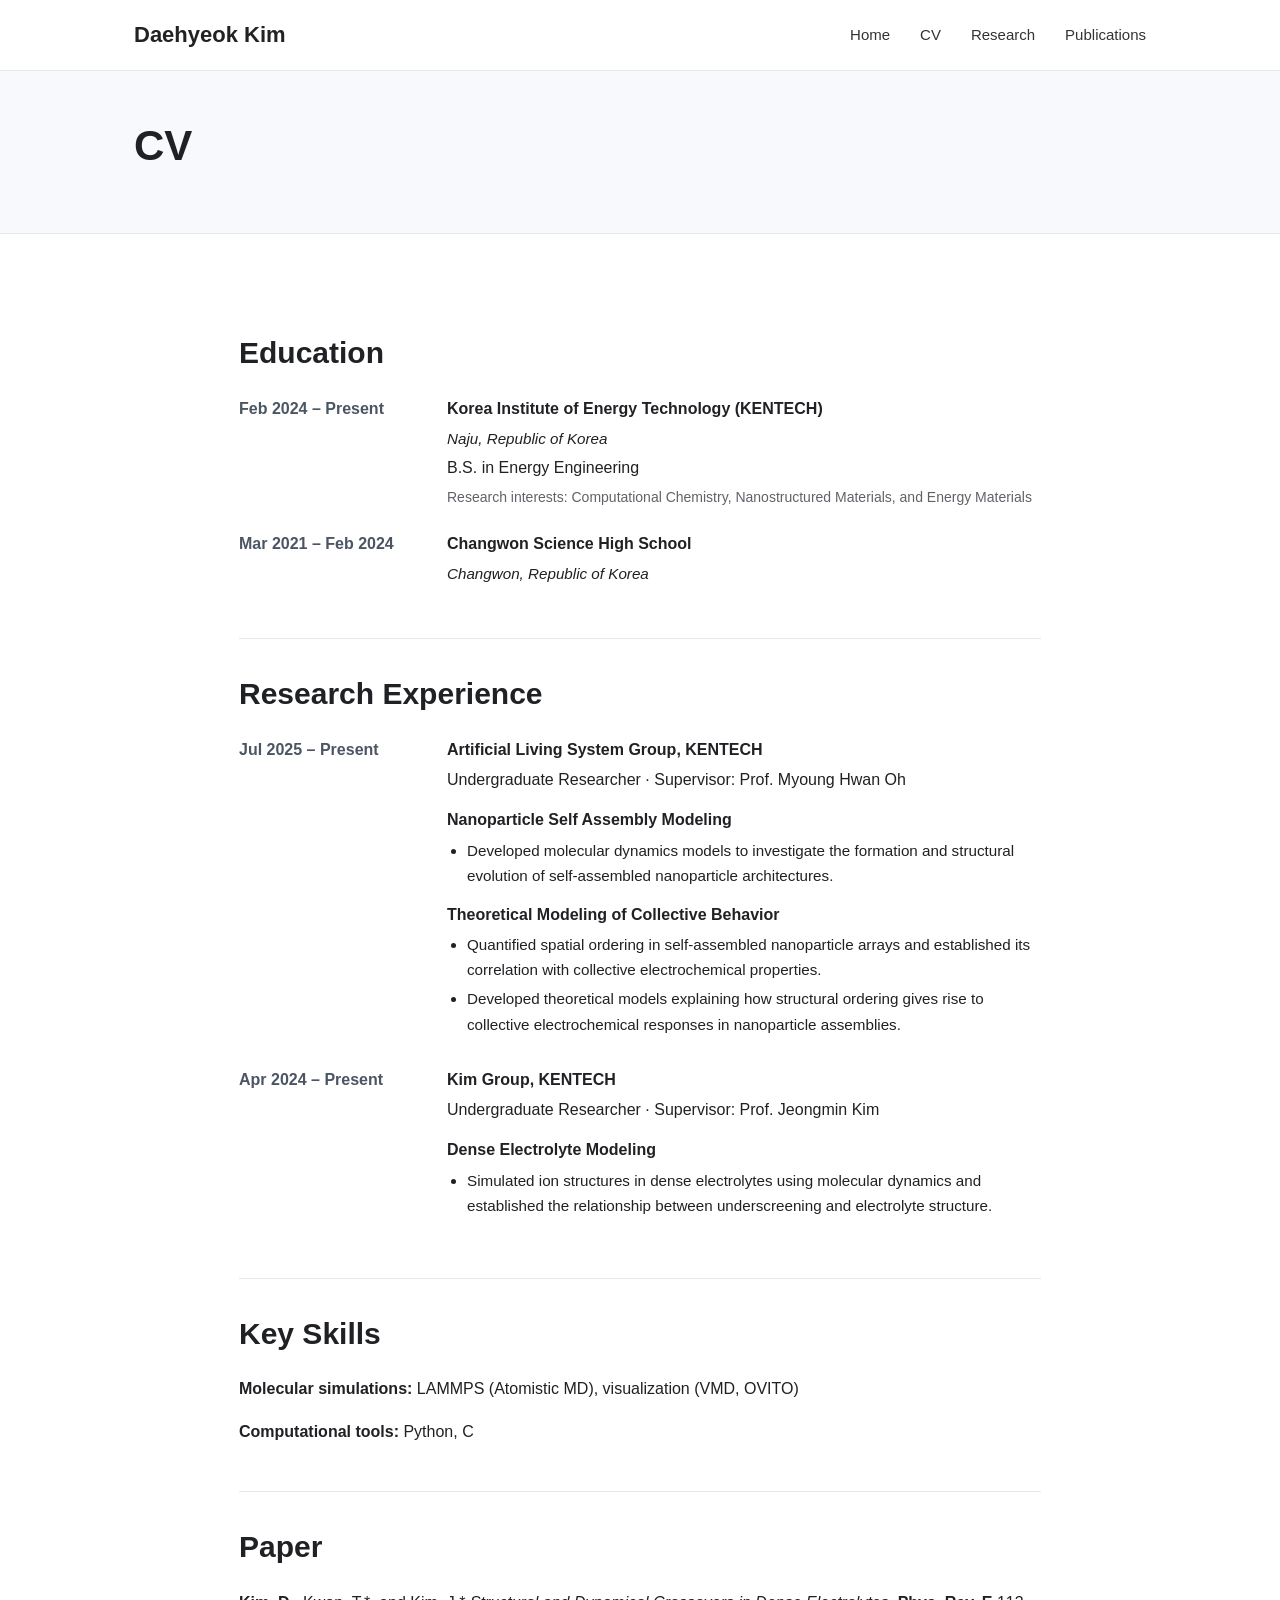
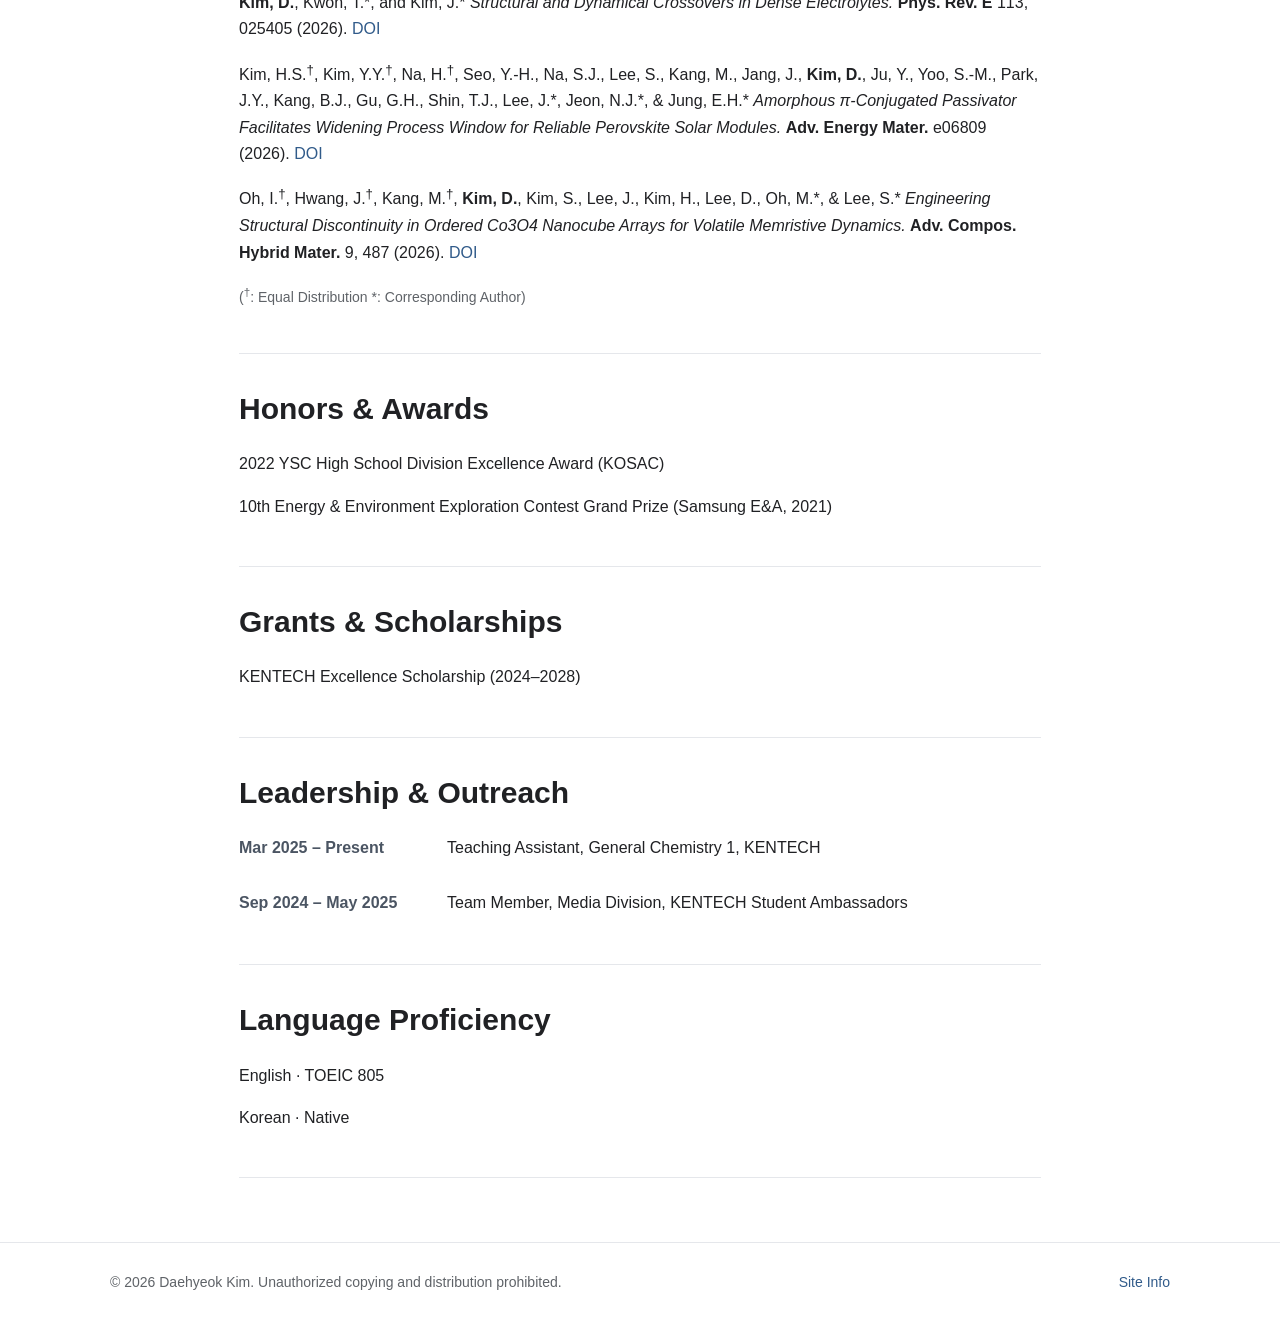
<file: cv.html>
<!doctype html>
<html lang="en">
<head>
  <meta charset="utf-8">
  <meta name="viewport" content="width=device-width,initial-scale=1">
  <meta name="description" content="Personal homepage of Daehyeok Kim.">
  <title>CV · Daehyeok Kim</title>
  <link rel="stylesheet" href="assets/style.css">
</head>
<body>
  <header>
    <div class="nav">
      <a class="brand" href="index.html">Daehyeok Kim</a>

      <nav>
        <a href="index.html">Home</a>
        <a href="cv.html">CV</a>
        <a href="research.html">Research</a>
        <a href="publication.html">Publications</a>
      </nav>

      <button class="menu-btn" aria-label="Open menu">☰</button>
    </div>

    <div class="mobile-menu">
      <a href="index.html">Home</a>
      <a href="cv.html">CV</a>
      <a href="research.html">Research</a>
      <a href="publication.html">Publications</a>
    </div>
  </header>

  <main>
    <section class="page-head">
      <div class="container">
        <h1>CV</h1>
        <!-- <p>Daehyeok Kim · Undergraduate Student, KENTECH</p> -->
      </div>
    </section>

    <div class="container cv">
      <section class="cv-section">
        <h2>Education</h2>

        <div class="cv-row">
          <div class="cv-date">Feb 2024 – Present</div>
          <div>
            <strong>Korea Institute of Energy Technology (KENTECH)</strong>
            <p class="location"><em>Naju, Republic of Korea</em></p>
            <p>B.S. in Energy Engineering</p>
            <p class="meta">
              Research interests: Computational Chemistry, Nanostructured Materials, and
              Energy Materials
            </p>
          </div>
        </div>

        <div class="cv-row">
          <div class="cv-date">Mar 2021 – Feb 2024</div>
          <div>
            <strong>Changwon Science High School</strong>
            <p class="location"><em>Changwon, Republic of Korea</em></p>
          </div>
        </div>
      </section>

      <section class="cv-section">
        <h2>Research Experience</h2>

        <div class="cv-row">
          <div class="cv-date">Jul 2025 – Present</div>
          <div>
            <strong>Artificial Living System Group, KENTECH</strong>
            <p>Undergraduate Researcher · Supervisor: Prof. Myoung Hwan Oh</p>

            <h3 class="cv-subhead">Nanoparticle Self Assembly Modeling</h3>
            <ul class="cv-detail-list">
              <li>
                Developed molecular dynamics models to investigate the formation and structural
                evolution of self-assembled nanoparticle architectures.
              </li>
            </ul>

            <h3 class="cv-subhead">Theoretical Modeling of Collective Behavior</h3>
            <ul class="cv-detail-list">
              <li>
                Quantified spatial ordering in self-assembled nanoparticle arrays and established
                its correlation with collective electrochemical properties.
              </li>
              <li>
                Developed theoretical models explaining how structural ordering gives rise to
                collective electrochemical responses in nanoparticle assemblies.
              </li>
            </ul>
          </div>
        </div>

        <div class="cv-row">
          <div class="cv-date">Apr 2024 – Present</div>
          <div>
            <strong>Kim Group, KENTECH</strong>
            <p>Undergraduate Researcher · Supervisor: Prof. Jeongmin Kim</p>

            <h3 class="cv-subhead">Dense Electrolyte Modeling</h3>
            <ul class="cv-detail-list">
              <li>
                Simulated ion structures in dense electrolytes using molecular dynamics and
                established the relationship between underscreening and electrolyte structure.
              </li>
            </ul>
          </div>
        </div>
      </section>

      <section class="cv-section">
        <h2>Key Skills</h2>
        <p>
          <strong>Molecular simulations:</strong> LAMMPS (Atomistic MD), visualization
          (VMD, OVITO)
        </p>
        <p><strong>Computational tools:</strong> Python, C</p>
      </section>

      <section class="cv-section">
        <h2>Paper <!--& Presentations --></h2>
        <p>
          <b>Kim, D.</b>, Kwon, T.*, and Kim, J.* <em>Structural and Dynamical Crossovers in Dense Electrolytes.</em> <b>Phys. Rev. E</b> 113, 025405 (2026).
          <a href="https://doi.org/10.1103/t1m7-8qm2" target="_blank" rel="noopener noreferrer">DOI</a>
        </p>
          <p>
          Kim, H.S.<sup>†</sup>, Kim, Y.Y.<sup>†</sup>, Na, H.<sup>†</sup>, Seo, Y.-H., Na, S.J., Lee, S., Kang, M., Jang, J., <b>Kim, D.</b>, Ju, Y., Yoo, S.-M., Park, J.Y., Kang, B.J., Gu, G.H., Shin, T.J., Lee, J.*, Jeon, N.J.*, & Jung, E.H.* <em>Amorphous π-Conjugated Passivator Facilitates Widening Process Window for Reliable Perovskite Solar Modules.</em> <b>Adv. Energy Mater.</b> e06809 (2026).
          <a href="https://doi.org/10.1002/aenm.202506809" target="_blank" rel="noopener noreferrer">DOI</a>
        </p>
        <p>
          Oh, I.<sup>†</sup>, Hwang, J.<sup>†</sup>, Kang, M.<sup>†</sup>, <b>Kim, D.</b>, Kim, S., Lee, J., Kim, H., Lee, D., Oh, M.*, & Lee, S.* <em>Engineering Structural Discontinuity in Ordered Co3O4 Nanocube Arrays for Volatile Memristive Dynamics.</em> <b>Adv. Compos. Hybrid Mater.</b> 9, 487 (2026).
          <a href="https://doi.org/10.1007/s42114-026-01993-3" target="_blank" rel="noopener noreferrer">DOI</a>
        </p>
        <p class="meta">
          (<sup>†</sup>: Equal Distribution *: Corresponding Author)
        </p>
      </section>

      <section class="cv-section">
        <h2>Honors & Awards</h2>
        <p>2022 YSC High School Division Excellence Award (KOSAC)</p>
        <p>10th Energy & Environment Exploration Contest Grand Prize (Samsung E&A, 2021)</p>
      </section>

      <section class="cv-section">
        <h2>Grants & Scholarships</h2>
        <p>KENTECH Excellence Scholarship (2024–2028)</p>
      </section>

      <section class="cv-section">
        <h2>Leadership & Outreach</h2>
        <div class="cv-row">
          <div class="cv-date">Mar 2025 – Present</div>
          <div>Teaching Assistant, General Chemistry 1, KENTECH</div>
          <div class="cv-date">Sep 2024 – May 2025</div>
          <div>Team Member, Media Division, KENTECH Student Ambassadors</div>
        </div>
      </section>

      <section class="cv-section">
        <h2>Language Proficiency</h2>
        <p>English · TOEIC 805</p>
        <p>Korean · Native</p>
      </section>
    </div>
  </main>

  <footer>
    <div class="footer-inner">
      <span>© 2026 Daehyeok Kim. Unauthorized copying and distribution prohibited.</span>
      <a href="site-info.html">Site Info</a>
    </div>
  </footer>

  <script src="assets/script.js"></script>
</body>
</html>
</file>
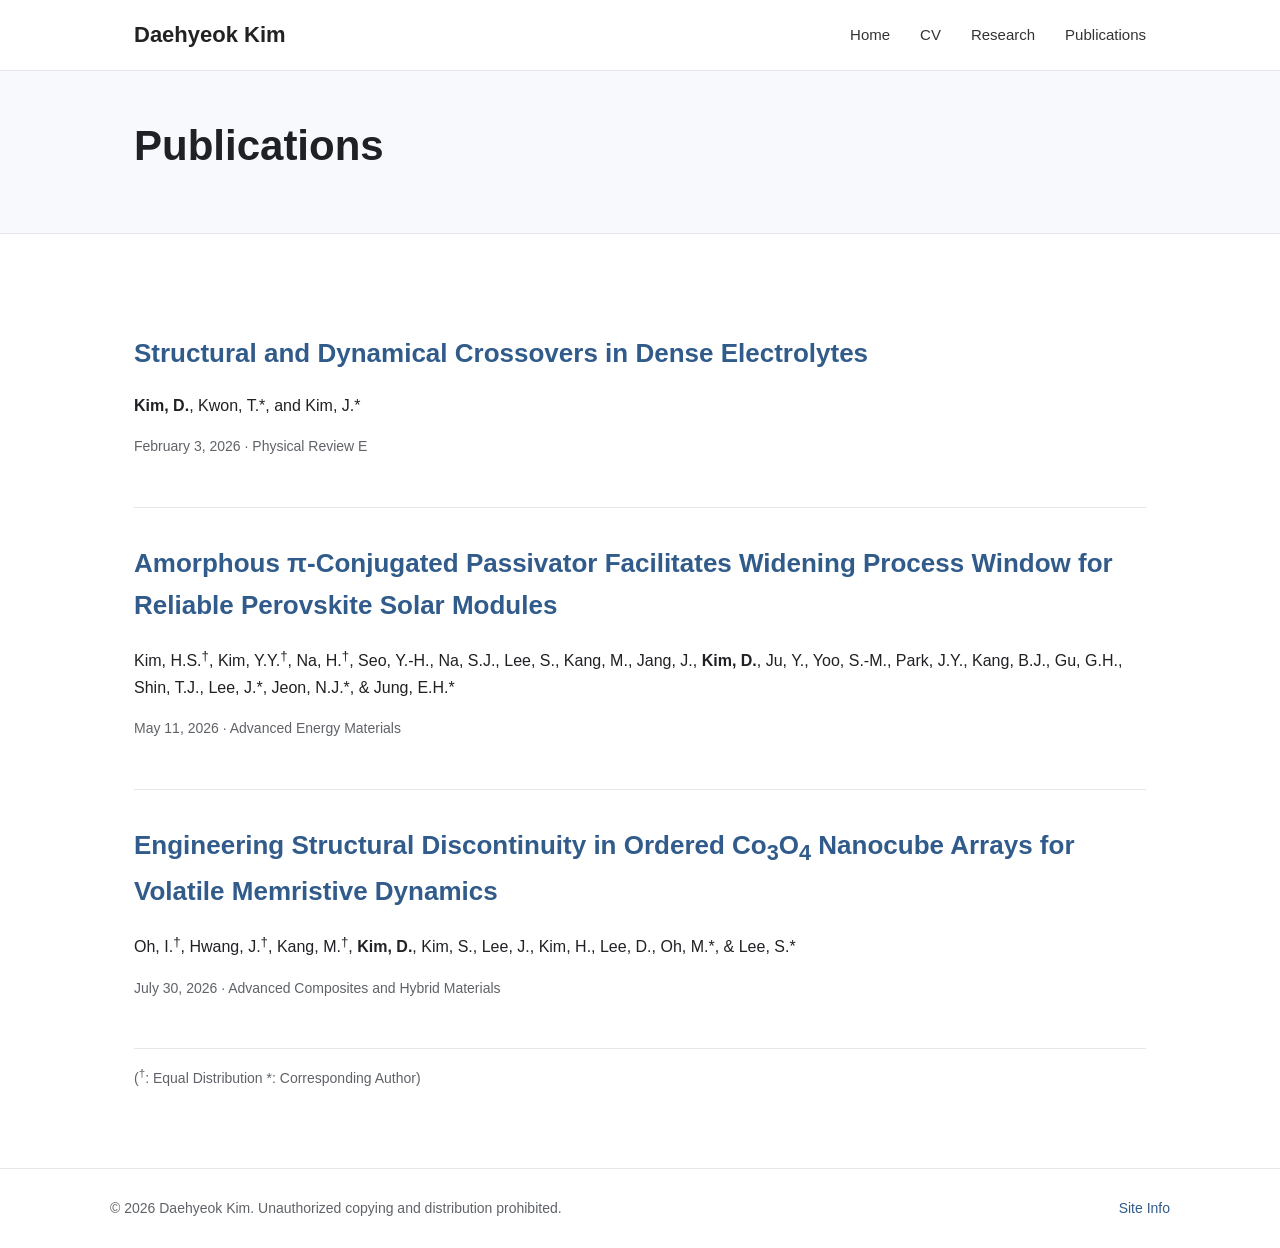
<file: publication.html>
<!doctype html>
<html lang="en">
<head>
  <meta charset="utf-8">
  <meta name="viewport" content="width=device-width,initial-scale=1">
  <meta name="description" content="Personal homepage of Daehyeok Kim.">
  <title>Publications · Daehyeok Kim</title>
  <link rel="stylesheet" href="assets/style.css">
</head>
<body>
  <header>
    <div class="nav">
      <a class="brand" href="index.html">Daehyeok Kim</a>

      <nav>
        <a href="index.html">Home</a>
        <a href="cv.html">CV</a>
        <a href="research.html">Research</a>
        <a href="publication.html">Publications</a>
      </nav>

      <button class="menu-btn" aria-label="Open menu">☰</button>
    </div>

    <div class="mobile-menu">
      <a href="index.html">Home</a>
      <a href="cv.html">CV</a>
      <a href="research.html">Research</a>
      <a href="publication.html">Publications</a>
    </div>
  </header>

  <main>
    <section class="page-head">
      <div class="container">
        <h1>Publications</h1>
      </div>
    </section>

    <section class="container">
      <article class="research-entry">
        <h2><a href="publications/kim2026structural.html">Structural and Dynamical Crossovers in Dense Electrolytes</a></h2>
        <p><b>Kim, D.</b>, Kwon, T.*, and Kim, J.* </p>
        <p class="date">February 3, 2026 · Physical Review E</p>
      </article>

      <article class="research-entry">
        <h2><a href="publications/kim2026amorphous.html">Amorphous π-Conjugated Passivator Facilitates Widening Process Window for Reliable Perovskite Solar Modules</a></h2>
        <p>Kim, H.S.<sup>†</sup>, Kim, Y.Y.<sup>†</sup>, Na, H.<sup>†</sup>, Seo, Y.-H., Na, S.J., Lee, S., Kang, M., Jang, J., <b>Kim, D.</b>, Ju, Y., Yoo, S.-M., Park, J.Y., Kang, B.J., Gu, G.H., Shin, T.J., Lee, J.*, Jeon, N.J.*, & Jung, E.H.* </p>
        <p class="date">May 11, 2026 · Advanced Energy Materials</p>
      </article>

      <article class="research-entry">
        <h2><a href="publications/oh2026engineering.html">Engineering Structural Discontinuity in Ordered Co<sub>3</sub>O<sub>4</sub> Nanocube Arrays for Volatile Memristive Dynamics</a></h2>
        <p>Oh, I.<sup>†</sup>, Hwang, J.<sup>†</sup>, Kang, M.<sup>†</sup>, <b>Kim, D.</b>, Kim, S., Lee, J., Kim, H., Lee, D., Oh, M.*, & Lee, S.* </p>
        <p class="date">July 30, 2026 · Advanced Composites and Hybrid Materials</p>
      </article>

      <p class="meta">
        (<sup>†</sup>: Equal Distribution *: Corresponding Author)
      </p>
    </section>
  </main>

  <footer>
    <div class="footer-inner">
      <span>© 2026 Daehyeok Kim. Unauthorized copying and distribution prohibited.</span>
      <a href="site-info.html">Site Info</a>
    </div>
  </footer>

  <script src="assets/script.js"></script>
</body>
</html>
</file>
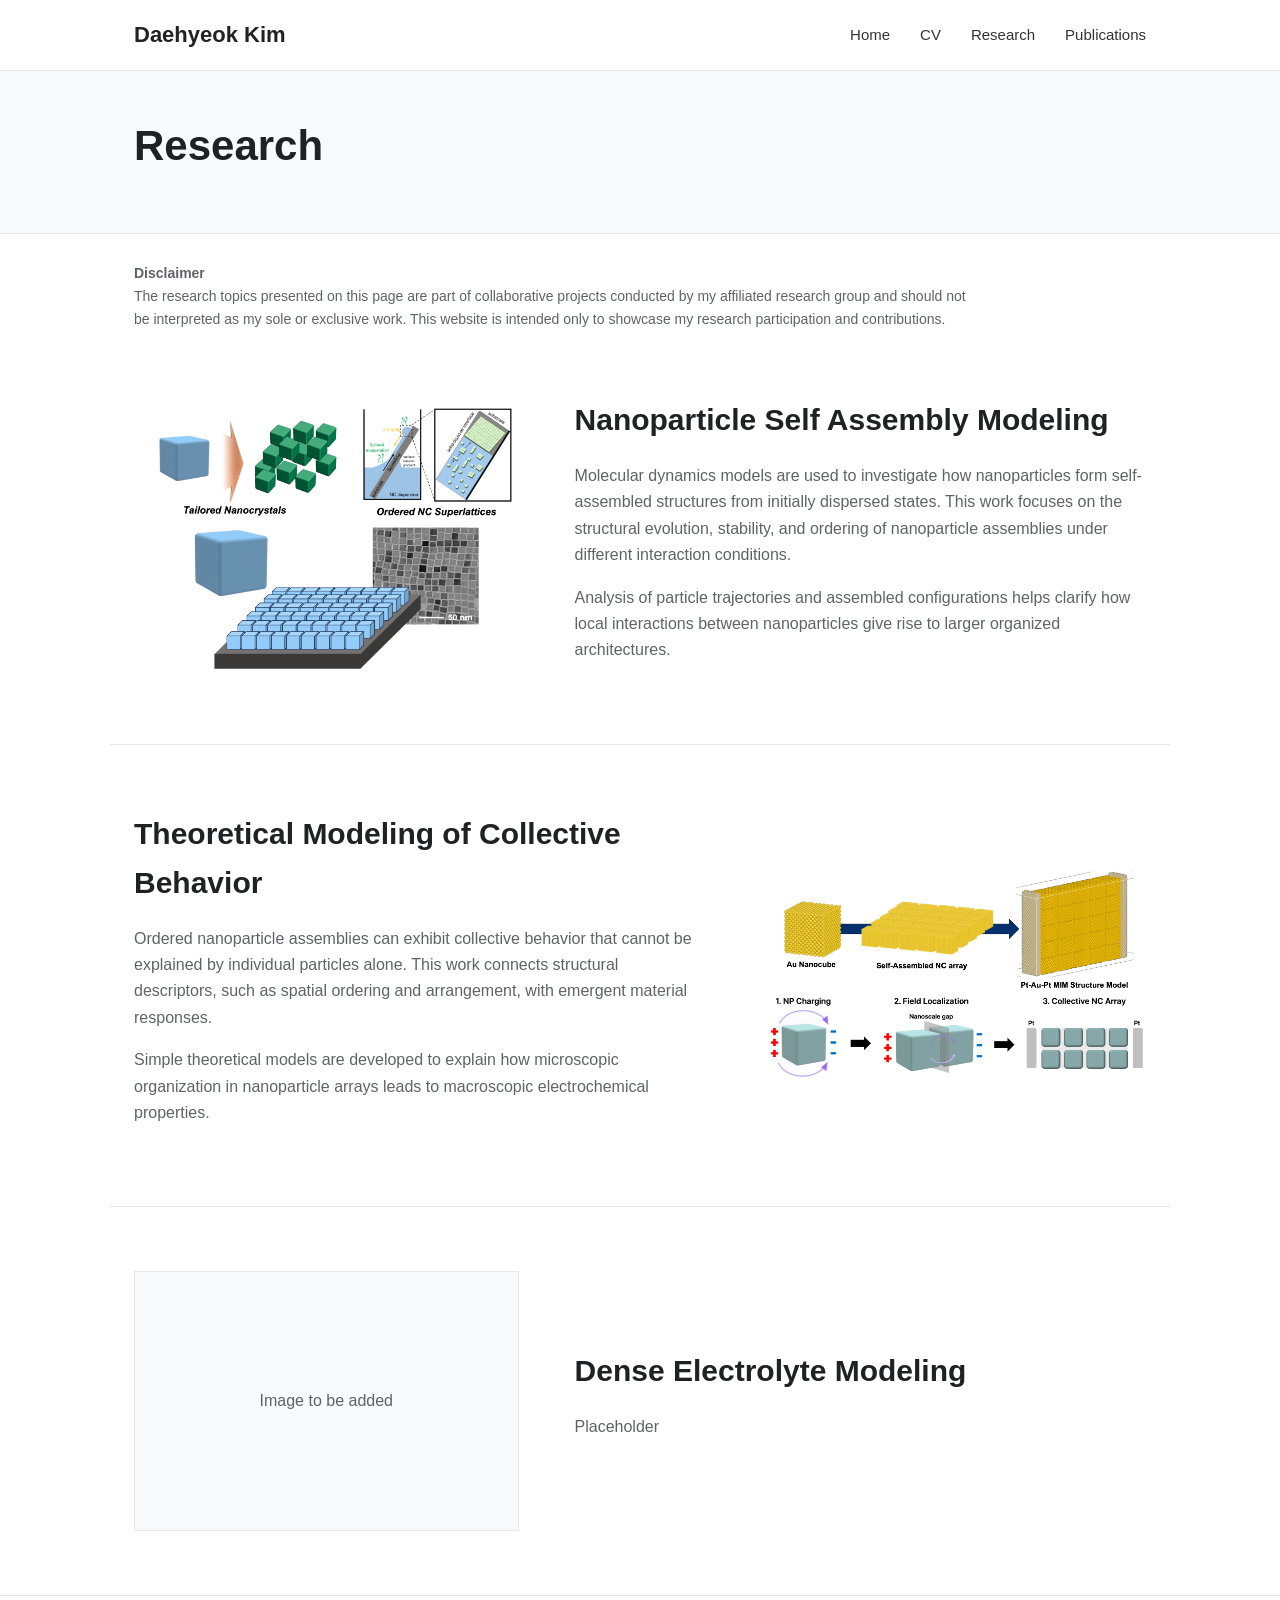
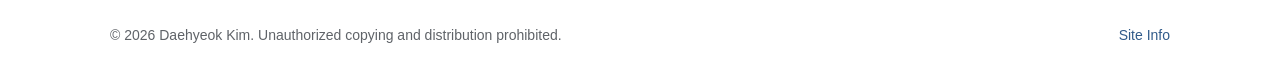
<file: research.html>
<!doctype html>
<html lang="en">
<head>
  <meta charset="utf-8">
  <meta name="viewport" content="width=device-width,initial-scale=1">
  <meta name="description" content="Personal homepage of Daehyeok Kim.">
  <title>Research · Daehyeok Kim</title>
  <link rel="stylesheet" href="assets/style.css">
</head>
<body>
  <header>
    <div class="nav">
      <a class="brand" href="index.html">Daehyeok Kim</a>

      <nav>
        <a href="index.html">Home</a>
        <a href="cv.html">CV</a>
        <a href="research.html">Research</a>
        <a href="publication.html">Publications</a>
      </nav>

      <button class="menu-btn" aria-label="Open menu">☰</button>
    </div>

    <div class="mobile-menu">
      <a href="index.html">Home</a>
      <a href="cv.html">CV</a>
      <a href="research.html">Research</a>
      <a href="publication.html">Publications</a>
    </div>
  </header>

  <main>
    <section class="page-head">
      <div class="container">
        <h1>Research</h1>
      </div>
    </section>

    <section class="container research-disclaimer">
      <p>
        <strong>Disclaimer</strong><br>
        The research topics presented on this page are part of collaborative projects conducted
        by my affiliated research group and should not be interpreted as my sole or exclusive
        work. This website is intended only to showcase my research participation and
        contributions.
      </p>
    </section>

    <section class="container research-topic">
      <figure class="research-figure">
        <img
          src="images/nanoparticle_self_assembly_modeling.png"
          alt="Nanoparticle self assembly modeling"
        >
      </figure>

      <div class="research-copy">
        <h2>Nanoparticle Self Assembly Modeling</h2>
        <p>
          Molecular dynamics models are used to investigate how nanoparticles form
          self-assembled structures from initially dispersed states. This work focuses
          on the structural evolution, stability, and ordering of nanoparticle assemblies
          under different interaction conditions.
        </p>
        <p>
          Analysis of particle trajectories and assembled configurations helps clarify
          how local interactions between nanoparticles give rise to larger organized
          architectures.
        </p>
      </div>
    </section>

    <section class="container research-topic research-topic-reverse">
      <div class="research-copy">
        <h2>Theoretical Modeling of Collective Behavior</h2>
        <p>
          Ordered nanoparticle assemblies can exhibit collective behavior that cannot be
          explained by individual particles alone.
          This work connects structural descriptors,
          such as spatial ordering and arrangement, with emergent material responses.
        </p>
        <p>
          Simple theoretical models are developed to explain how microscopic organization
          in nanoparticle arrays leads to macroscopic electrochemical properties.
        </p>
      </div>

      <figure class="research-figure">
        <img
          src="images/theoretical_modeling_of_collective_behavior.png"
          alt="Theoretical modeling of collective behavior"
        >
      </figure>
    </section>

    <section class="container research-topic">
      <figure class="research-figure research-figure-placeholder">
        <span>Image to be added</span>
      </figure>

      <div class="research-copy">
        <h2>Dense Electrolyte Modeling</h2>
        <p>Placeholder</p>
      </div>
    </section>
  </main>

  <footer>
    <div class="footer-inner">
      <span>© 2026 Daehyeok Kim. Unauthorized copying and distribution prohibited.</span>
      <a href="site-info.html">Site Info</a>
    </div>
  </footer>

  <script src="assets/script.js"></script>
</body>
</html>
</file>
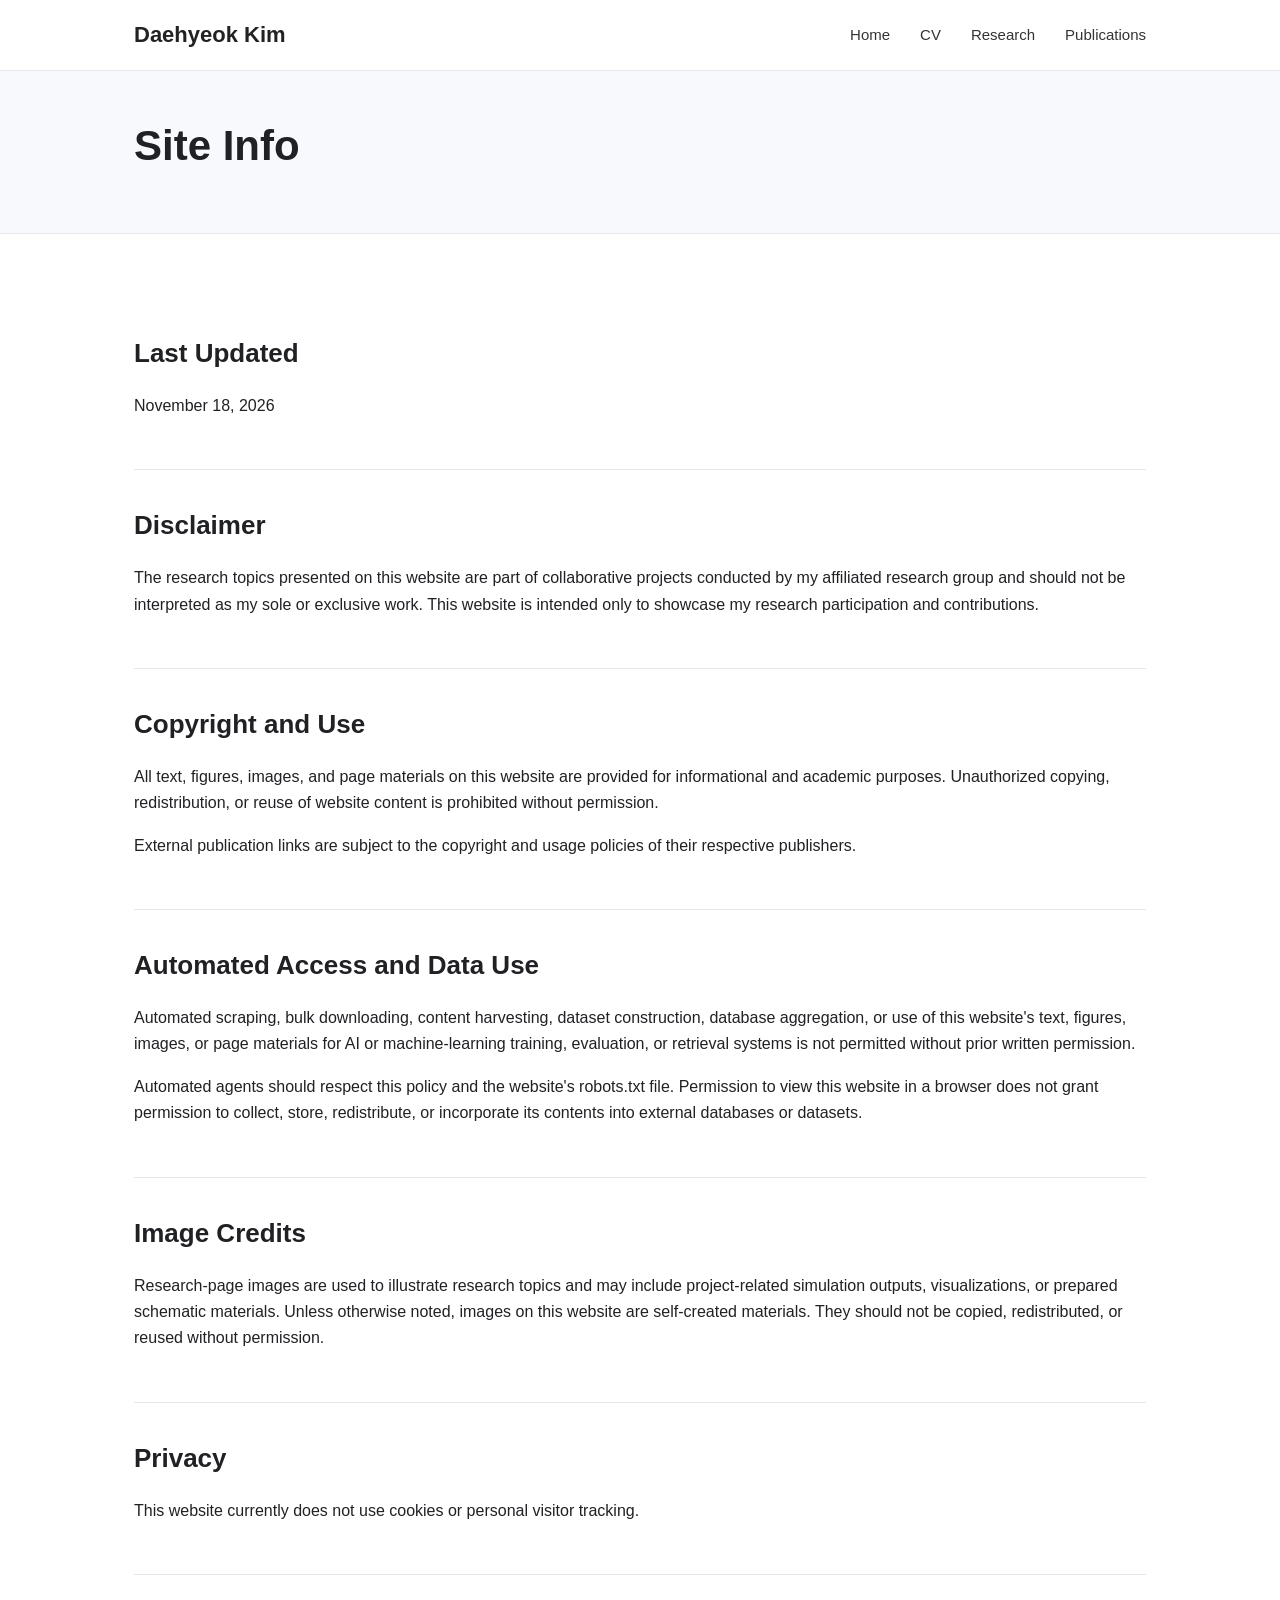
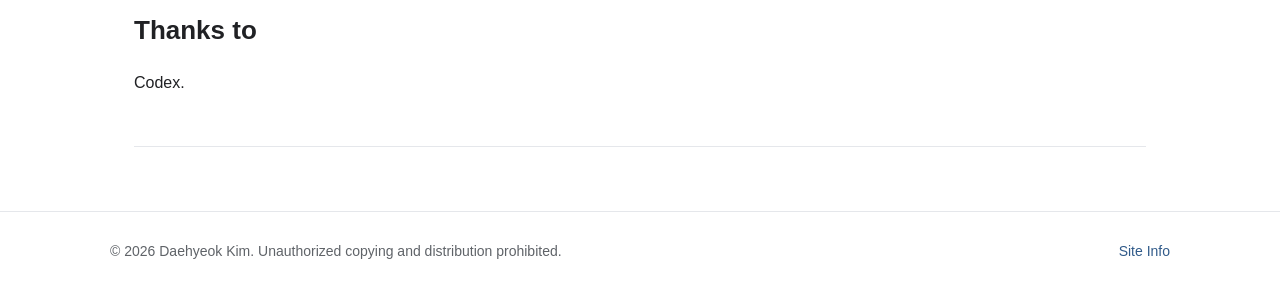
<file: site-info.html>
<!doctype html>
<html lang="en">
<head>
  <meta charset="utf-8">
  <meta name="viewport" content="width=device-width,initial-scale=1">
  <meta name="description" content="Site information for the personal homepage of Daehyeok Kim.">
  <title>Site Info · Daehyeok Kim</title>
  <link rel="stylesheet" href="assets/style.css">
</head>
<body>
  <header>
    <div class="nav">
      <a class="brand" href="index.html">Daehyeok Kim</a>

      <nav>
        <a href="index.html">Home</a>
        <a href="cv.html">CV</a>
        <a href="research.html">Research</a>
        <a href="publication.html">Publications</a>
      </nav>

      <button class="menu-btn" aria-label="Open menu">☰</button>
    </div>

    <div class="mobile-menu">
      <a href="index.html">Home</a>
      <a href="cv.html">CV</a>
      <a href="research.html">Research</a>
      <a href="publication.html">Publications</a>
    </div>
  </header>

  <main>
    <section class="page-head">
      <div class="container">
        <h1>Site Info</h1>
      </div>
    </section>

    <section class="container">
      <article class="research-entry">
        <h2>Last Updated</h2>
        <p>
          November 18, 2026
        </p>
      </article>

      <article class="research-entry">
        <h2>Disclaimer</h2>
        <p>
          The research topics presented on this website are part of collaborative projects
          conducted by my affiliated research group and should not be interpreted as my sole
          or exclusive work. This website is intended only to showcase my research
          participation and contributions.
        </p>
      </article>

      <article class="research-entry">
        <h2>Copyright and Use</h2>
        <p>
          All text, figures, images, and page materials on this website are provided for
          informational and academic purposes. Unauthorized copying, redistribution,
          or reuse of website content is prohibited without permission.
        </p>
        <p>
          External publication links are subject to the copyright and usage policies of their
          respective publishers.
        </p>
      </article>

      <article class="research-entry">
        <h2>Automated Access and Data Use</h2>
        <p>
          Automated scraping, bulk downloading, content harvesting, dataset construction,
          database aggregation, or use of this website's text, figures, images, or page
          materials for AI or machine-learning training, evaluation, or retrieval systems is
          not permitted without prior written permission.
        </p>
        <p>
          Automated agents should respect this policy and the website's robots.txt file.
          Permission to view this website in a browser does not grant permission to collect,
          store, redistribute, or incorporate its contents into external databases or datasets.
        </p>
      </article>

      <article class="research-entry">
        <h2>Image Credits</h2>
        <p>
          Research-page images are used to illustrate research topics and may include
          project-related simulation outputs, visualizations, or prepared schematic materials.
          Unless otherwise noted, images on this website are self-created materials. They should
          not be copied, redistributed, or reused without permission.
        </p>
      </article>

      <article class="research-entry">
        <h2>Privacy</h2>
        <p>
          This website currently does not use cookies or personal visitor tracking.
        </p>
      </article>

      <article class="research-entry">
        <h2>Thanks to</h2>
        <p>Codex.</p>
      </article>
    </section>
  </main>

  <footer>
    <div class="footer-inner">
      <span>© 2026 Daehyeok Kim. Unauthorized copying and distribution prohibited.</span>
      <a href="site-info.html">Site Info</a>
    </div>
  </footer>

  <script src="assets/script.js"></script>
</body>
</html>
</file>
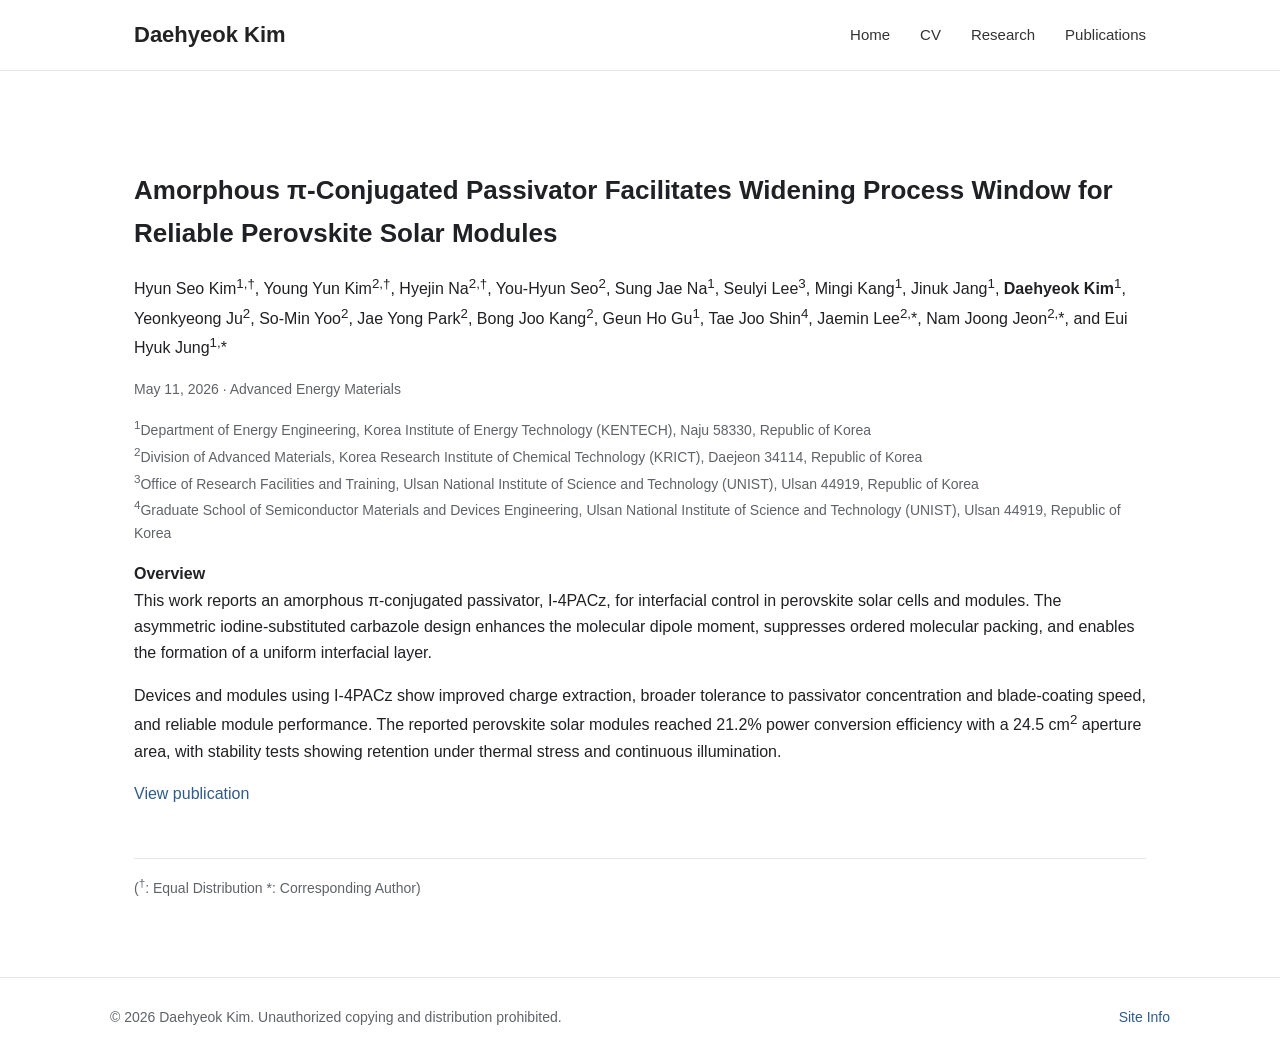
<file: publications/kim2026amorphous.html>
<!doctype html>
<html lang="en">
<head>
  <meta charset="utf-8">
  <meta name="viewport" content="width=device-width,initial-scale=1">
  <meta name="description" content="Personal homepage of Daehyeok Kim.">
  <title>Publications · Daehyeok Kim</title>
  <link rel="stylesheet" href="../assets/style.css">
</head>
<body>
  <header>
    <div class="nav">
      <a class="brand" href="../index.html">Daehyeok Kim</a>

      <nav>
        <a href="../index.html">Home</a>
        <a href="../cv.html">CV</a>
        <a href="../research.html">Research</a>
        <a href="../publication.html">Publications</a>
      </nav>

      <button class="menu-btn" aria-label="Open menu">☰</button>
    </div>

    <div class="mobile-menu">
      <a href="../index.html">Home</a>
      <a href="../cv.html">CV</a>
      <a href="../research.html">Research</a>
      <a href="../publication.html">Publications</a>
    </div>
  </header>

  <main>
    <section class="container">
      <article class="research-entry">
        <h2>Amorphous π-Conjugated Passivator Facilitates Widening Process Window for Reliable Perovskite Solar Modules</h2>
        <p>Hyun Seo Kim<sup>1,†</sup>, Young Yun Kim<sup>2,†</sup>, Hyejin Na<sup>2,†</sup>, You-Hyun Seo<sup>2</sup>, Sung Jae Na<sup>1</sup>, 
          Seulyi Lee<sup>3</sup>, Mingi Kang<sup>1</sup>, Jinuk Jang<sup>1</sup>, <b>Daehyeok Kim</b><sup>1</sup>, Yeonkyeong Ju<sup>2</sup>, So-Min Yoo<sup>2</sup>, Jae Yong Park<sup>2</sup>, Bong Joo Kang<sup>2</sup>, 
          Geun Ho Gu<sup>1</sup>, Tae Joo Shin<sup>4</sup>, Jaemin Lee<sup>2,</sup>*, Nam Joong Jeon<sup>2,</sup>*, and Eui Hyuk Jung<sup>1,</sup>* </p>
        <p class="date">May 11, 2026 · Advanced Energy Materials</p>
        <p class="meta">
          <sup>1</sup>Department of Energy Engineering, Korea Institute of Energy Technology (KENTECH), Naju 58330, Republic of Korea<br>
          <sup>2</sup>Division of Advanced Materials, Korea Research Institute of Chemical Technology (KRICT), Daejeon 34114, Republic of Korea<br>
          <sup>3</sup>Office of Research Facilities and Training, Ulsan National Institute of Science and Technology (UNIST), Ulsan 44919, Republic of Korea<br>
          <sup>4</sup>Graduate School of Semiconductor Materials and Devices Engineering, Ulsan National Institute of Science and Technology (UNIST), Ulsan 44919, Republic of Korea
        </p>
        <p><b>Overview</b><br>
          This work reports an amorphous π-conjugated passivator, I-4PACz, for
          interfacial control in perovskite solar cells and modules. The asymmetric
          iodine-substituted carbazole design enhances the molecular dipole moment,
          suppresses ordered molecular packing, and enables the formation of a uniform
          interfacial layer.
        </p>
        <p>
          Devices and modules using I-4PACz show improved charge extraction, broader
          tolerance to passivator concentration and blade-coating speed, and reliable
          module performance. The reported perovskite solar modules reached 21.2%
          power conversion efficiency with a 24.5 cm<sup>2</sup> aperture area, with
          stability tests showing retention under thermal stress and continuous
          illumination.
        </p>
        <p>
          <a href="https://advanced.onlinelibrary.wiley.com/doi/10.1002/aenm.202506809" target="_blank" rel="noopener noreferrer">View publication</a>
        </p>
      </article>

      <p class="meta">
        (<sup>†</sup>: Equal Distribution *: Corresponding Author)
      </p>
    </section>
  </main>

  <footer>
    <div class="footer-inner">
      <span>© 2026 Daehyeok Kim. Unauthorized copying and distribution prohibited.</span>
      <a href="../site-info.html">Site Info</a>
    </div>
  </footer>

  <script src="../assets/script.js"></script>
</body>
</html>
</file>
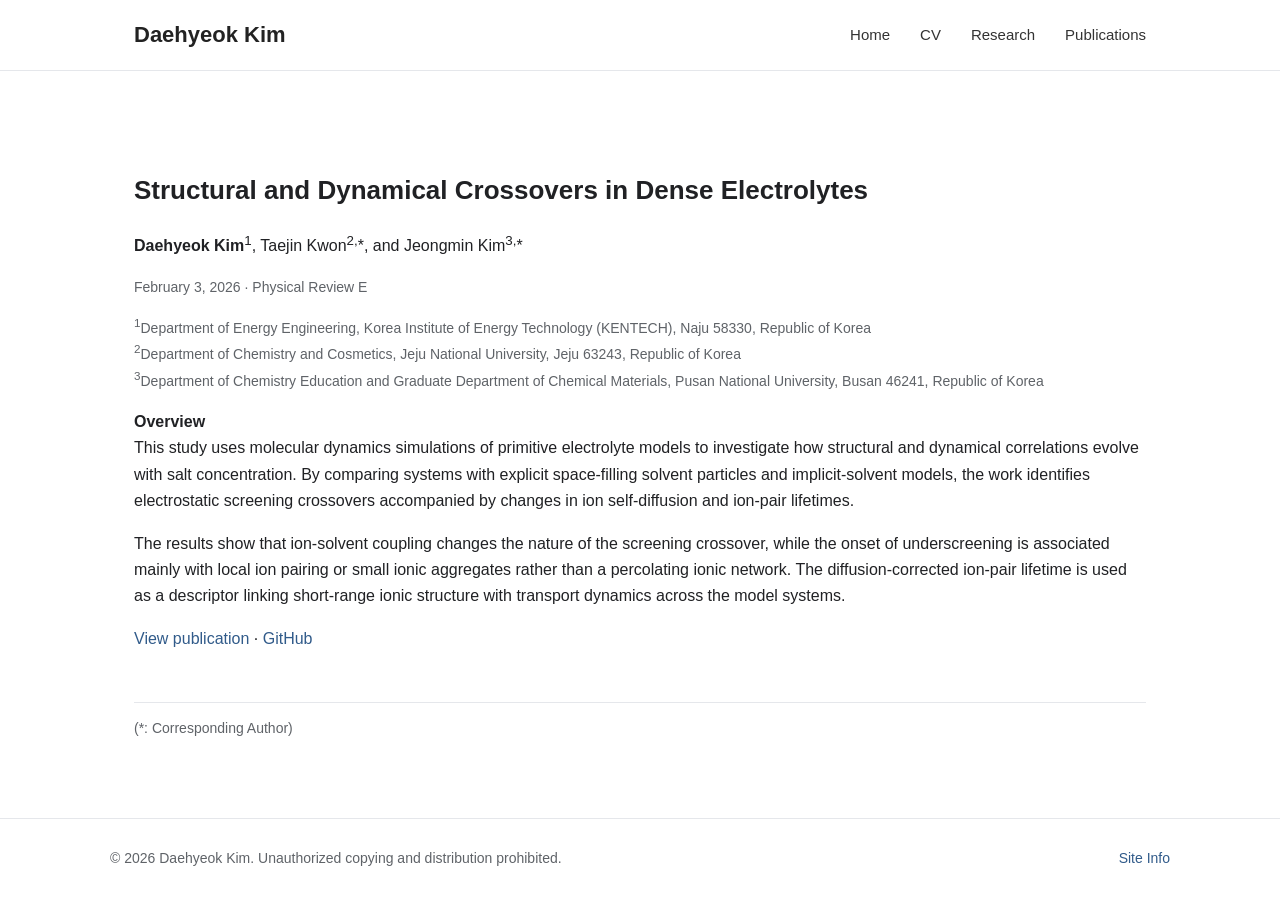
<file: publications/kim2026structural.html>
<!doctype html>
<html lang="en">
<head>
  <meta charset="utf-8">
  <meta name="viewport" content="width=device-width,initial-scale=1">
  <meta name="description" content="Personal homepage of Daehyeok Kim.">
  <title>Publications · Daehyeok Kim</title>
  <link rel="stylesheet" href="../assets/style.css">
</head>
<body>
  <header>
    <div class="nav">
      <a class="brand" href="../index.html">Daehyeok Kim</a>

      <nav>
        <a href="../index.html">Home</a>
        <a href="../cv.html">CV</a>
        <a href="../research.html">Research</a>
        <a href="../publication.html">Publications</a>
      </nav>

      <button class="menu-btn" aria-label="Open menu">☰</button>
    </div>

    <div class="mobile-menu">
      <a href="../index.html">Home</a>
      <a href="../cv.html">CV</a>
      <a href="../research.html">Research</a>
      <a href="../publication.html">Publications</a>
    </div>
  </header>

  <main>
    <section class="container">
      <article class="research-entry">
        <h2>Structural and Dynamical Crossovers in Dense Electrolytes</h2>
        <p><strong>Daehyeok Kim</strong><sup>1</sup>, Taejin Kwon<sup>2,</sup>*, and Jeongmin Kim<sup>3,</sup>*</p>
        <p class="date">February 3, 2026 · Physical Review E</p>
        <p class="meta">
          <sup>1</sup>Department of Energy Engineering, Korea Institute of Energy Technology (KENTECH), Naju 58330, Republic of Korea<br>
          <sup>2</sup>Department of Chemistry and Cosmetics, Jeju National University, Jeju 63243, Republic of Korea<br>
          <sup>3</sup>Department of Chemistry Education and Graduate Department of Chemical Materials, Pusan National University, Busan 46241, Republic of Korea
        </p>

        <p><b>Overview</b><br>
          This study uses molecular dynamics simulations of primitive electrolyte
          models to investigate how structural and dynamical correlations evolve with
          salt concentration. By comparing systems with explicit space-filling solvent
          particles and implicit-solvent models, the work identifies electrostatic
          screening crossovers accompanied by changes in ion self-diffusion and
          ion-pair lifetimes.
        </p>
        <p>
          The results show that ion-solvent coupling changes the nature of the
          screening crossover, while the onset of underscreening is associated mainly
          with local ion pairing or small ionic aggregates rather than a percolating
          ionic network. The diffusion-corrected ion-pair lifetime is used as a
          descriptor linking short-range ionic structure with transport dynamics across
          the model systems.
        </p>
        <p>
          <a href="https://journals.aps.org/pre/abstract/10.1103/t1m7-8qm2" target="_blank" rel="noopener noreferrer">View publication</a>
          ·
          <a href="https://github.com/daehyeok48/Structural-and-Dynamical-Crossovers-in-Dense-Electrolytes" target="_blank" rel="noopener noreferrer">GitHub</a>
        </p>
      </article>

      <p class="meta">
        (*: Corresponding Author)
      </p>
    </section>
  </main>

  <footer>
    <div class="footer-inner">
      <span>© 2026 Daehyeok Kim. Unauthorized copying and distribution prohibited.</span>
      <a href="../site-info.html">Site Info</a>
    </div>
  </footer>

  <script src="../assets/script.js"></script>
</body>
</html>
</file>
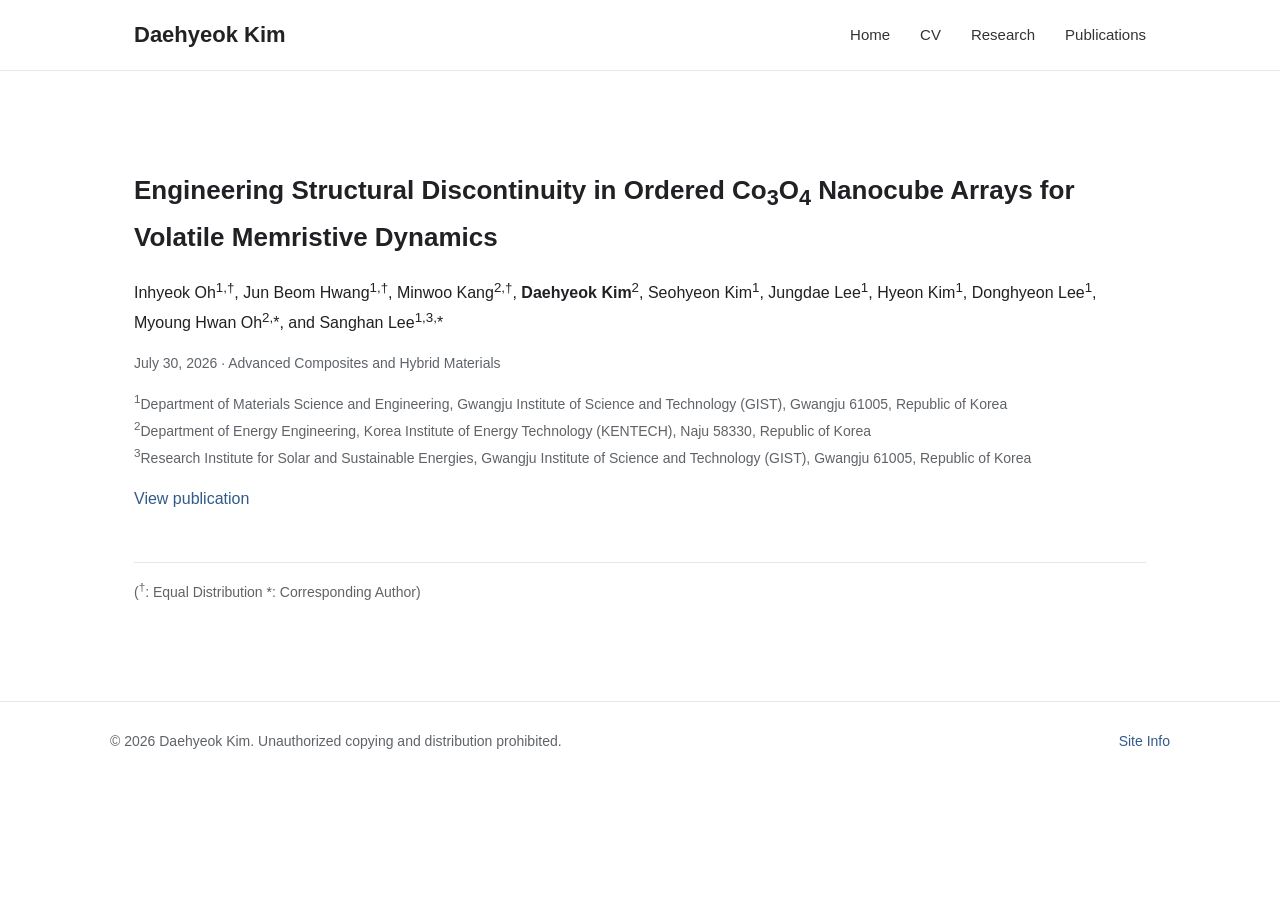
<file: publications/oh2026engineering.html>
<!doctype html>
<html lang="en">
<head>
  <meta charset="utf-8">
  <meta name="viewport" content="width=device-width,initial-scale=1">
  <meta name="description" content="Personal homepage of Daehyeok Kim.">
  <title>Publications · Daehyeok Kim</title>
  <link rel="stylesheet" href="../assets/style.css">
</head>
<body>
  <header>
    <div class="nav">
      <a class="brand" href="../index.html">Daehyeok Kim</a>

      <nav>
        <a href="../index.html">Home</a>
        <a href="../cv.html">CV</a>
        <a href="../research.html">Research</a>
        <a href="../publication.html">Publications</a>
      </nav>

      <button class="menu-btn" aria-label="Open menu">☰</button>
    </div>

    <div class="mobile-menu">
      <a href="../index.html">Home</a>
      <a href="../cv.html">CV</a>
      <a href="../research.html">Research</a>
      <a href="../publication.html">Publications</a>
    </div>
  </header>

  <main>
    <section class="container">
      <article class="research-entry">
        <h2>Engineering Structural Discontinuity in Ordered Co<sub>3</sub>O<sub>4</sub> Nanocube Arrays for Volatile Memristive Dynamics</h2>
        <p>Inhyeok Oh<sup>1,†</sup>, Jun Beom Hwang<sup>1,†</sup>, Minwoo Kang<sup>2,†</sup>, <b>Daehyeok Kim</b><sup>2</sup>, Seohyeon Kim<sup>1</sup>, 
          Jungdae Lee<sup>1</sup>, Hyeon Kim<sup>1</sup>, Donghyeon Lee<sup>1</sup>, Myoung Hwan Oh<sup>2,</sup>*, and Sanghan Lee<sup>1,3,</sup>* </p>
        <p class="date">July 30, 2026 · Advanced Composites and Hybrid Materials</p>
        <p class="meta">
          <sup>1</sup>Department of Materials Science and Engineering, Gwangju Institute of Science and Technology (GIST), Gwangju 61005, Republic of Korea<br>
          <sup>2</sup>Department of Energy Engineering, Korea Institute of Energy Technology (KENTECH), Naju 58330, Republic of Korea<br>
          <sup>3</sup>Research Institute for Solar and Sustainable Energies, Gwangju Institute of Science and Technology (GIST), Gwangju 61005, Republic of Korea
        </p>
        <p>
          <a href="https://link.springer.com/article/10.1007/s42114-026-01993-3" target="_blank" rel="noopener noreferrer">View publication</a>
        </p>
      </article>

      <p class="meta">
        (<sup>†</sup>: Equal Distribution *: Corresponding Author)
      </p>
    </section>
  </main>

  <footer>
    <div class="footer-inner">
      <span>© 2026 Daehyeok Kim. Unauthorized copying and distribution prohibited.</span>
      <a href="../site-info.html">Site Info</a>
    </div>
  </footer>

  <script src="../assets/script.js"></script>
</body>
</html>
</file>
<file: assets/style.css>
:root {
  --text: #202124;
  --muted: #5f6368;
  --line: #e5e7eb;
  --bg: #ffffff;
  --soft: #f7f9fc;
  --accent: #315b8a;
  --max: 1060px;
}

* {
  box-sizing: border-box;
}

html {
  scroll-behavior: smooth;
}

body {
  margin: 0;
  font-family: Arial, "Noto Sans KR", sans-serif;
  color: var(--text);
  background: var(--bg);
  line-height: 1.65;
}

a {
  color: var(--accent);
  text-decoration: none;
}

a:hover {
  text-decoration: underline;
}

header {
  position: sticky;
  top: 0;
  z-index: 20;
  background: rgba(255, 255, 255, 0.96);
  border-bottom: 1px solid var(--line);
  backdrop-filter: blur(8px);
}

.nav {
  display: flex;
  align-items: center;
  justify-content: space-between;
  max-width: var(--max);
  height: 70px;
  margin: auto;
  padding: 0 24px;
}

.brand {
  color: #222;
  font-size: 22px;
  font-weight: 600;
}

nav {
  display: flex;
  align-items: center;
  gap: 30px;
}

nav a {
  color: #333;
  font-size: 15px;
}

.menu-btn {
  display: none;
  border: 0;
  background: none;
  font-size: 26px;
}

.mobile-menu {
  display: none;
  padding: 0 24px 18px;
  border-top: 1px solid var(--line);
}

.mobile-menu a {
  display: block;
  padding: 10px 0;
  color: #333;
}

main {
  min-height: 70vh;
}

.hero {
  background: linear-gradient(130deg, #eef3f8, #fff);
  border-bottom: 1px solid var(--line);
}

.hero-inner {
  max-width: var(--max);
  margin: auto;
  padding: 80px 24px 70px;
}

.eyebrow {
  margin-bottom: 8px;
  color: var(--muted);
  font-size: 18px;
}

h1 {
  margin: 0 0 18px;
  font-size: 52px;
  font-weight: 600;
  line-height: 1.1;
}

.hero p {
  margin: 0;
  color: #3f4650;
  font-size: 21px;
}

.container {
  max-width: var(--max);
  margin: auto;
  padding: 64px 24px;
}

.two-col {
  display: grid;
  grid-template-columns: 1.15fr 0.85fr;
  gap: 56px;
}

.home-intro {
  padding-bottom: 20px;
}

.home-about {
  padding-top: 20px;
}

h2 {
  margin: 0 0 18px;
  font-size: 30px;
}

h3 {
  margin: 0 0 10px;
  font-size: 21px;
}

.lead {
  font-size: 18px;
}

.contact {
  margin-top: 30px;
  padding-top: 24px;
  border-top: 1px solid var(--line);
}

.links {
  display: flex;
  flex-wrap: wrap;
  gap: 16px;
  margin-top: 10px;
}

.research-topic {
  display: grid;
  grid-template-columns: minmax(0, 38%) minmax(0, 1fr);
  align-items: center;
  gap: 56px;
}

.research-topic-reverse {
  grid-template-columns: minmax(0, 1fr) minmax(0, 38%);
}

.research-disclaimer {
  padding-top: 28px;
  padding-bottom: 0;
}

.research-disclaimer p {
  max-width: 850px;
  margin: 0;
  color: var(--muted);
  font-size: 14px;
}

.research-topic + .research-topic {
  border-top: 1px solid var(--line);
}

.research-figure {
  margin: 0;
}

.research-figure img {
  display: block;
  width: 100%;
  height: auto;
}

.research-figure-placeholder {
  display: flex;
  align-items: center;
  justify-content: center;
  min-height: 260px;
  color: var(--muted);
  background: var(--soft);
  border: 1px solid var(--line);
}

.research-copy p {
  color: var(--muted);
}

.page-head {
  background: var(--soft);
  border-bottom: 1px solid var(--line);
}

.page-head .container {
  padding-top: 52px;
  padding-bottom: 46px;
}

.page-head h1 {
  font-size: 42px;
}

.cv {
  max-width: 850px;
}

.cv-section {
  padding: 30px 0;
  border-bottom: 1px solid var(--line);
}

.cv-row {
  display: grid;
  grid-template-columns: 180px 1fr;
  gap: 28px;
  margin: 18px 0;
}

.cv-date {
  color: #4b5563;
  font-weight: 600;
}

.cv-row p {
  margin: 4px 0;
}

.location,
.cv-detail-list {
  font-size: 0.95em;
}

.cv-subhead {
  margin: 14px 0 4px;
  font-size: 16px;
}

.cv-detail-list {
  margin: 4px 0 12px;
  padding-left: 20px;
}

.cv-detail-list li {
  margin: 4px 0;
}

.meta {
  color: var(--muted);
  font-size: 14px;
}

.research-entry {
  padding: 34px 0;
  border-bottom: 1px solid var(--line);
}

.research-entry h2 {
  font-size: 26px;
}

.research-entry .date {
  color: var(--muted);
  font-size: 14px;
}

.callout {
  margin-top: 24px;
  padding: 22px;
  background: var(--soft);
  border-left: 4px solid var(--accent);
}

footer {
  padding: 28px 24px;
  color: var(--muted);
  border-top: 1px solid var(--line);
  font-size: 14px;
}

.footer-inner {
  display: flex;
  align-items: center;
  justify-content: space-between;
  gap: 16px;
  max-width: var(--max);
  margin: auto;
}

.footer-inner a {
  flex: 0 0 auto;
  text-align: right;
}

@media (max-width: 760px) {
  nav {
    display: none;
  }

  .menu-btn {
    display: block;
  }

  .mobile-menu.open {
    display: block;
  }

  h1 {
    font-size: 40px;
  }

  .hero-inner {
    padding-top: 58px;
  }

  .two-col,
  .research-topic,
  .cv-row {
    grid-template-columns: 1fr;
  }

  .research-figure {
    width: 80%;
    margin: 0 auto;
  }

  .research-figure-placeholder {
    min-height: 200px;
  }

  .research-topic-reverse .research-copy {
    order: 2;
  }

  .research-topic-reverse .research-figure {
    order: 1;
  }

  .cv-row {
    gap: 4px;
  }

  .footer-inner {
    align-items: flex-start;
    flex-direction: column;
  }
}
</file>
